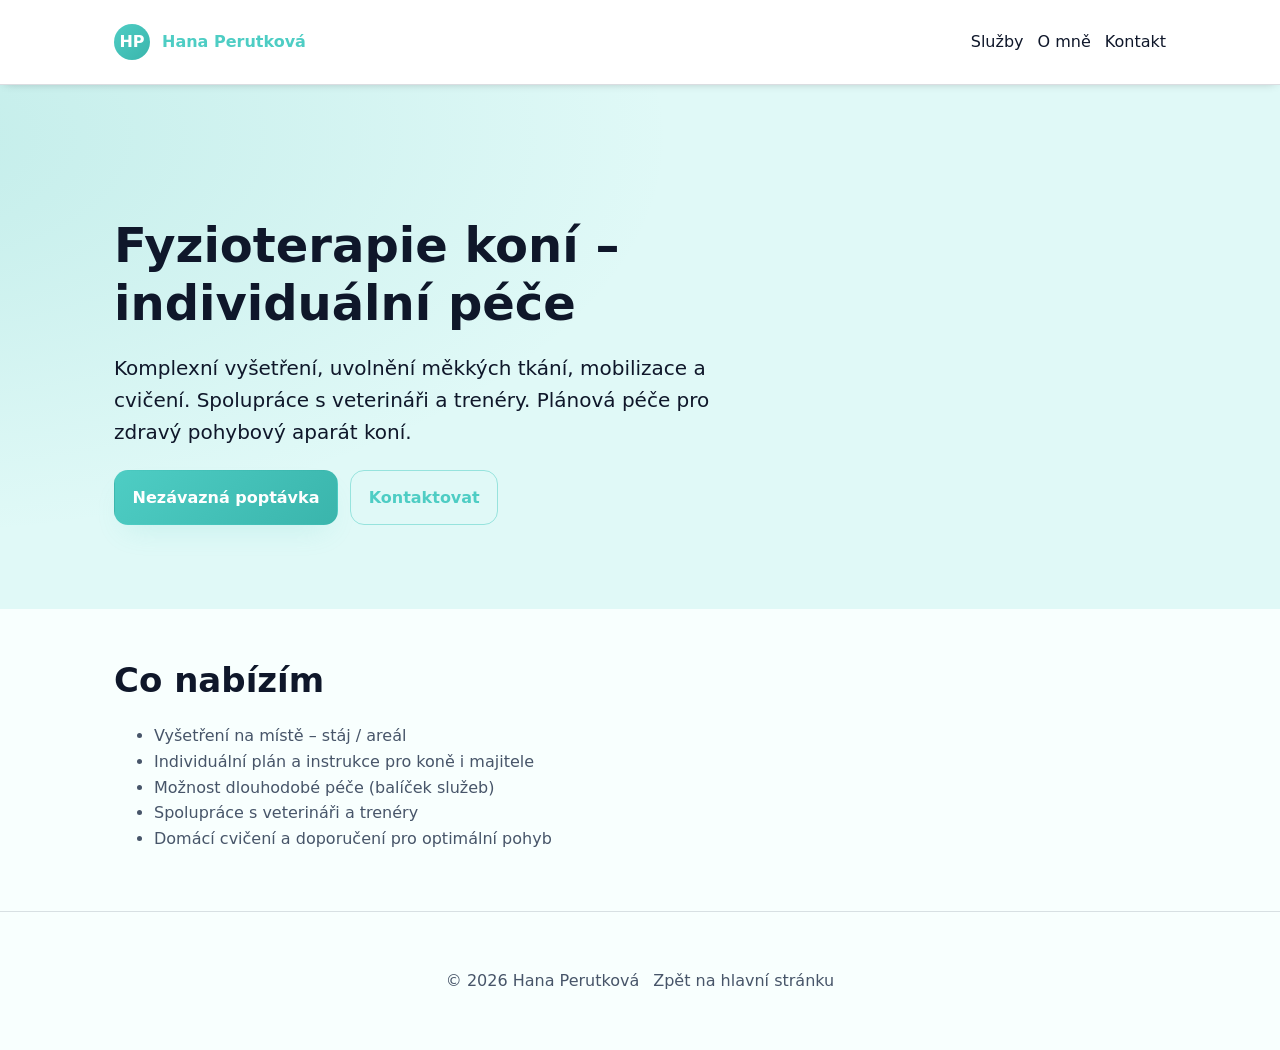
<file: fyzioterapie-koni.html>
<!doctype html>
<html lang="cs">
<head>
  <meta charset="utf-8" />
  <meta name="viewport" content="width=device-width, initial-scale=1" />
  <title>Fyzioterapie koní – Hana Perutková</title>
  <meta name="description" content="Profesionální fyzioterapie koní – individuální přístup, cvičení, mobilizace, spolupráce s veterináři." />
  <meta name="color-scheme" content="light dark" />
  <meta property="og:title" content="Fyzioterapie koní – Hana Perutková" />
  <meta property="og:description" content="Komplexní fyzioterapie koní, uvolnění svalů, mobilizace, domácí cvičební plány. Profesionální péče s respektem ke zvířeti." />
  <meta property="og:type" content="website" />
  <meta property="og:image" content="/og-image.jpg" />
  <meta name="theme-color" content="#0ea5e9" />
  <link rel="icon" href="/favicon.svg" />
  <link rel="stylesheet" href="style.css" />
</head>
<body>
  <header class="nav">
    <div class="container nav-inner">
      <a class="brand" href="index.html">
        <span class="logo" aria-hidden="true">HP</span>
        <span>Hana Perutková</span>
      </a>
      <nav aria-label="Hlavní navigace" class="inline-list">
        <a href="index.html#sluzby">Služby</a>
        <a href="index.html#o-mne">O mně</a>
        <a href="index.html#kontakt">Kontakt</a>
      </nav>
    </div>
  </header>

  <main id="top">
    <section class="hero" aria-label="Úvod">
      <div class="container hero-grid">
        <div>
          <h1>Fyzioterapie koní – individuální péče</h1>
          <p class="lead">Komplexní vyšetření, uvolnění měkkých tkání, mobilizace a cvičení. Spolupráce s veterináři a trenéry. Plánová péče pro zdravý pohybový aparát koní.</p>
          <div class="cta">
            <a class="btn btn-primary" href="#rezervace">Nezávazná poptávka</a>
            <a class="btn btn-outline" href="index.html#kontakt">Kontaktovat</a>
          </div>
        </div>
      </div>
    </section>

    <section class="section">
      <div class="container">
        <h2>Co nabízím</h2>
        <ul class="muted">
          <li>Vyšetření na místě – stáj / areál</li>
          <li>Individuální plán a instrukce pro koně i majitele</li>
          <li>Možnost dlouhodobé péče (balíček služeb)</li>
          <li>Spolupráce s veterináři a trenéry</li>
          <li>Domácí cvičení a doporučení pro optimální pohyb</li>
        </ul>
      </div>
    </section>
<!--
    <section id="rezervace" class="section" aria-label="Rezervace">
      <div class="container">
        <h2>Nezávazná poptávka</h2>
        <p class="muted">Vyplňte formulář a ozvu se vám do 24 hodin s návrhem termínu a programu péče.</p>
        <form id="form" class="card" action="mailto:vas-email@example.com" method="post" enctype="text/plain">
          <label>
            Jméno a příjmení<br />
            <input name="Jméno" required placeholder="Vaše jméno" />
          </label>
          <label>
            Telefon<br />
            <input name="Telefon" type="tel" required placeholder="+420 123 456 789" />
          </label>
          <label>
            E-mail<br />
            <input name="Email" type="email" required placeholder="vase@adresa.cz" />
          </label>
          <label>
            Detaily a požadavky<br />
            <textarea name="Detaily" rows="4" placeholder="Popište stav koně, požadované cvičení, termín…"></textarea>
          </label>
          <div class="cta">
            <button class="btn btn-primary" type="submit">Odeslat poptávku</button>
            <button class="btn btn-outline" type="reset">Vymazat</button>
          </div>
        </form>
      </div>
    </section>-->
  </main>

  <footer class="footer">
    <div class="container">
      <div class="inline-list">
        <span>© <span id="year"></span> Hana Perutková</span>
        <a href="index.html">Zpět na hlavní stránku</a>
      </div>
    </div>
  </footer>

  <script>
    const d = new Date();
    document.getElementById('year').textContent = d.getFullYear();
  </script>
</body>
</html>
</file>
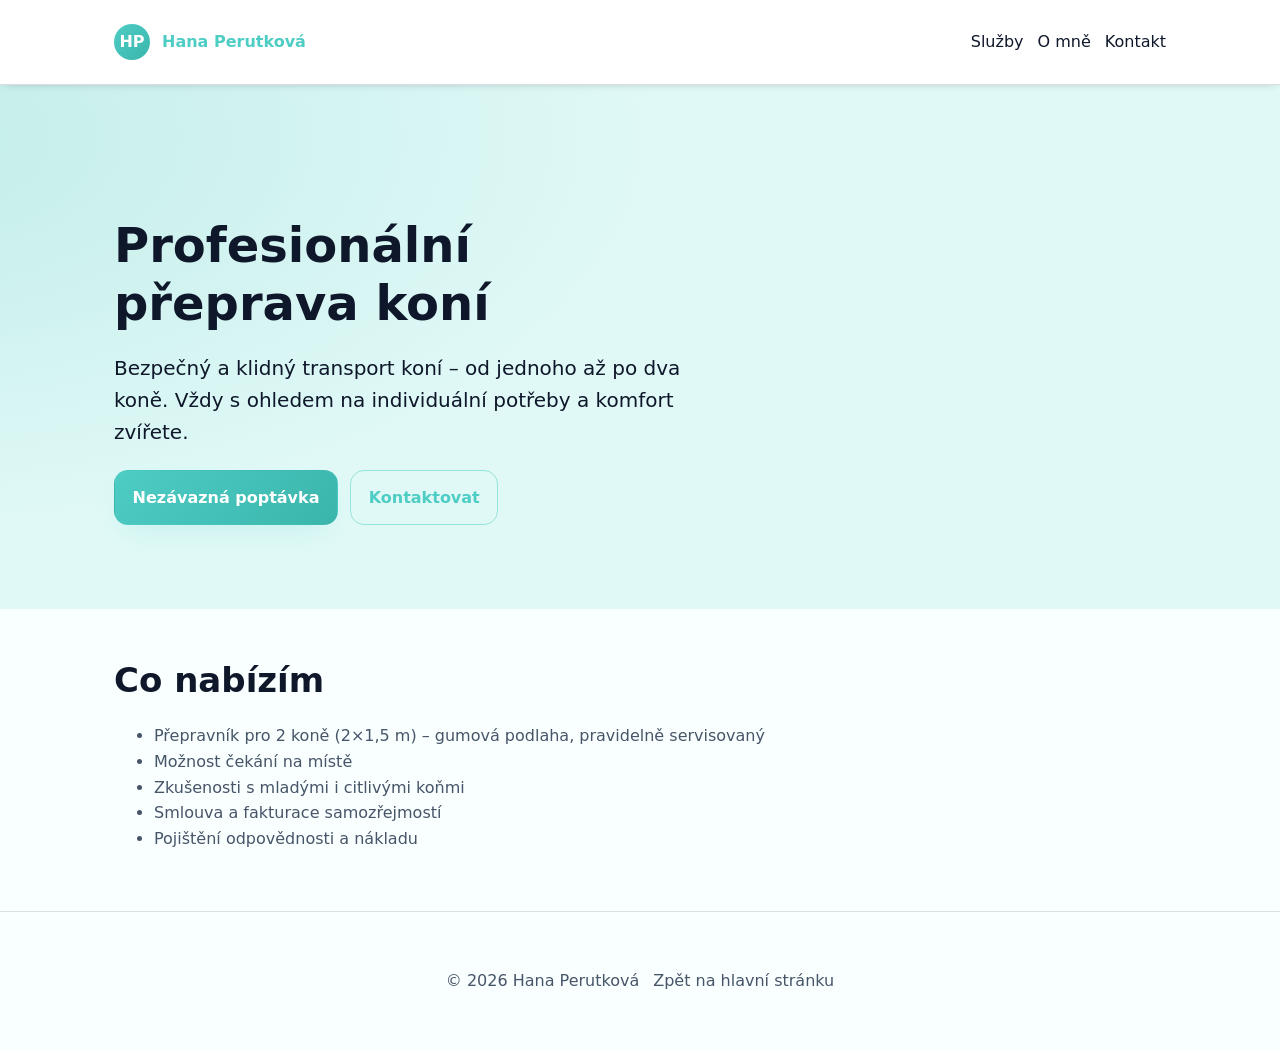
<file: preprava-koni.html>
<!doctype html>
<html lang="cs">
<head>
  <meta charset="utf-8" />
  <meta name="viewport" content="width=device-width, initial-scale=1" />
  <title>Přeprava koní – Hana Perutková</title>
  <meta name="description" content="Profesionální přeprava koní – bezpečně, spolehlivě a s respektem ke zvířatům. Regionálně i po celé ČR." />
  <meta name="color-scheme" content="light dark" />
  <meta property="og:title" content="Přeprava koní – Hana Perutková" />
  <meta property="og:description" content="Bezpečný a klidný převoz koní. Profesionální přístup, pojištění, servisovaný přepravník." />
  <meta property="og:type" content="website" />
  <meta property="og:image" content="/og-image.jpg" />
  <meta name="theme-color" content="#0ea5e9" />
  <link rel="icon" href="/favicon.svg" />
  <link rel="stylesheet" href="style.css" />
</head>
<body>
  <header class="nav">
    <div class="container nav-inner">
      <a class="brand" href="index.html">
        <span class="logo" aria-hidden="true">HP</span>
        <span>Hana Perutková</span>
      </a>
      <nav aria-label="Hlavní navigace" class="inline-list">
        <a href="index.html#sluzby">Služby</a>
        <a href="index.html#o-mne">O mně</a>
        <a href="index.html#kontakt">Kontakt</a>
      </nav>
    </div>
  </header>

  <main id="top">
    <section class="hero" aria-label="Úvod">
      <div class="container hero-grid">
        <div>
          <h1>Profesionální přeprava koní</h1>
          <p class="lead">Bezpečný a klidný transport koní – od jednoho až po dva koně. Vždy s ohledem na individuální potřeby a komfort zvířete.</p>
          <div class="cta">
            <a class="btn btn-primary" href="#rezervace">Nezávazná poptávka</a>
            <a class="btn btn-outline" href="index.html#kontakt">Kontaktovat</a>
          </div>
        </div>
      </div>
    </section>

    <section class="section">
      <div class="container">
        <h2>Co nabízím</h2>
        <ul class="muted">
          <li>Přepravník pro 2 koně (2×1,5 m) – gumová podlaha, pravidelně servisovaný</li>
          <li>Možnost čekání na místě</li>
          <li>Zkušenosti s mladými i citlivými koňmi</li>
          <li>Smlouva a fakturace samozřejmostí</li>
          <li>Pojištění odpovědnosti a nákladu</li>
        </ul>
      </div>
    </section>
<!--
    <section id="rezervace" class="section" aria-label="Rezervace">
      <div class="container">
        <h2>Nezávazná poptávka</h2>
        <p class="muted">Vyplňte formulář a ozvu se vám do 24 hodin s potvrzením termínu a ceny.</p>
        <form id="form" class="card" action="mailto:vas-email@example.com" method="post" enctype="text/plain">
          <label>
            Jméno a příjmení<br />
            <input name="Jméno" required placeholder="Vaše jméno" />
          </label>
          <label>
            Telefon<br />
            <input name="Telefon" type="tel" required placeholder="+420 123 456 789" />
          </label>
          <label>
            E-mail<br />
            <input name="Email" type="email" required placeholder="vase@adresa.cz" />
          </label>
          <label>
            Lokalita a termín<br />
            <textarea name="Detaily" rows="4" placeholder="Odkud – kam, termín, počet koní…"></textarea>
          </label>
          <div class="cta">
            <button class="btn btn-primary" type="submit">Odeslat poptávku</button>
            <button class="btn btn-outline" type="reset">Vymazat</button>
          </div>
        </form>
      </div>
    </section>-->
  </main>

  <footer class="footer">
    <div class="container">
      <div class="inline-list">
        <span>© <span id="year"></span> Hana Perutková</span>
        <a href="index.html">Zpět na hlavní stránku</a>
      </div>
    </div>
  </footer>

  <script>
    const d = new Date();
    document.getElementById('year').textContent = d.getFullYear();
  </script>
</body>
</html>
</file>
<file: style.css>
:root {
  --bg: #0b1f1e;
  /* pozadí hero - tmavě zelenkavá */
  --bg-page: #0f172a;
  /* pozadí stránky */
  --card: #111827;
  /* karty */
  --muted: #94a3b8;
  /* sekundární text */
  --text: #e5e7eb;
  /* primární text */
  --brand: #4ECDC4;
  /* akce/odkazy - mátově zelená */
  --brand-2: #45b8af;
  /* akcent - tmavší mátová */
  --ring: rgba(78, 205, 196, .25);
}

@media (prefers-color-scheme: light) {
  :root {
    --bg: #e0f9f7;
    --bg-page: #f8fffe;
    --card: #ffffff;
    --muted: #475569;
    --text: #0f172a;
    --brand: #4ECDC4;
    --brand-2: #3ab5ac;
    --ring: rgba(78, 205, 196, .2);
  }
}

/* Light theme class override */
:root.light-theme {
  --bg: #e0f9f7;
  --bg-page: #f8fffe;
  --card: #ffffff;
  --muted: #475569;
  --text: #0f172a;
  --brand: #4ECDC4;
  --brand-2: #3ab5ac;
  --ring: rgba(78, 205, 196, .2);
}

/* Dark theme class override */
:root.dark-theme {
  --bg: #0b1f1e;
  --bg-page: #0f172a;
  --card: #111827;
  --muted: #94a3b8;
  --text: #e5e7eb;
  --brand: #4ECDC4;
  --brand-2: #45b8af;
  --ring: rgba(78, 205, 196, .25);
}

*,
*::before,
*::after {
  box-sizing: border-box;
}

body {
  margin: 0;
  font: 16px/1.6 system-ui, -apple-system, Segoe UI, Roboto, "Helvetica Neue", Arial, "Noto Sans", "Apple Color Emoji", "Segoe UI Emoji";
  color: var(--text);
  background: var(--bg-page);
}

a {
  color: var(--brand);
  text-decoration: none;
}

a:hover {
  text-decoration: underline;
}

.container {
  max-width: 1100px;
  margin-inline: auto;
  padding: 24px;
}

.nav {
  position: sticky;
  top: 0;
  backdrop-filter: saturate(1.2) blur(8px);
  background: color-mix(in oklab, var(--bg-page) 80%, transparent);
  border-bottom: 1px solid color-mix(in oklab, var(--muted) 20%, transparent);
  z-index: 10;
}

.nav-inner {
  display: flex;
  align-items: center;
  justify-content: space-between;
  gap: 16px;
}

.brand {
  display: flex;
  align-items: center;
  gap: 12px;
  font-weight: 700;
}

.brand .logo {
  width: 36px;
  height: 36px;
  border-radius: 999px;
  background: linear-gradient(135deg, var(--brand), var(--brand-2));
  display: grid;
  place-items: center;
  color: white;
  font-weight: 900;
}

/* Navigation auto-hide on scroll */
header.nav {
  position: sticky;
  top: 0;
  z-index: 1000;
  background: var(--card);
  box-shadow: 0 2px 10px -5px rgba(0, 0, 0, .3);
  transition: transform 0.3s ease-in-out;
}

header.nav.nav-hidden {
  transform: translateY(-100%);
}

/* Theme toggle button */
#theme-toggle {
  display: flex;
  align-items: center;
  justify-content: center;
  width: 44px;
  height: 44px;
  border-radius: 12px;
  border: 1px solid color-mix(in oklab, var(--muted) 25%, transparent);
  background: var(--card);
  color: var(--text);
  cursor: pointer;
  transition: all 0.3s ease;
  box-shadow: 0 2px 8px -2px rgba(0, 0, 0, 0.1);
}

#theme-toggle:hover {
  transform: translateY(-2px);
  box-shadow: 0 4px 12px -2px rgba(0, 0, 0, 0.2);
  border-color: var(--brand);
  background: color-mix(in oklab, var(--brand) 10%, var(--card));
}

#theme-toggle:active {
  transform: translateY(0);
  box-shadow: 0 2px 6px -2px rgba(0, 0, 0, 0.15);
}

.nav a.btn {
  padding: .6rem 1rem;
  border-radius: 999px;
  background: var(--brand);
  color: white;
  font-weight: 600;
  box-shadow: 0 8px 20px -8px var(--ring);
}

.nav a.btn:hover {
  transform: translateY(-1px);
  box-shadow: 0 10px 22px -8px var(--ring);
}

.hero {
  background:
    radial-gradient(1000px 500px at 80% -100%, color-mix(in oklab, var(--brand) 15%, transparent), transparent),
    radial-gradient(800px 400px at -10% 10%, color-mix(in oklab, var(--brand-2) 18%, transparent), transparent),
    var(--bg);
  padding: 100px 0 60px;
}

/* Hero with background image */
.hero-with-bg {
  background-image: url('public/hana-fotky-web/uvodka.jpg');
  background-size: cover;
  background-position: center 30%;
  min-height: 250px;
  display: flex;
  align-items: center;
  position: relative;
  padding: 80px 0;
}

.hero-overlay {
  position: absolute;
  inset: 0;
  background: linear-gradient(to bottom, rgba(0, 0, 0, 0), rgba(0, 0, 0, 0));
}

.hero-container {
  position: relative;
  z-index: 1;
}

.hero-content {
  max-width: 50%;
  background: rgba(0, 0, 0, 0.37);
  padding: 2rem;
  border-radius: 12px;
  backdrop-filter: blur(0.5px);
}

.hero-title {
  color: white !important;
  text-shadow: 0 2px 10px rgba(0, 0, 0, 0.5);
}

.hero-text {
  color: white !important;
  text-shadow: 0 2px 8px rgba(0, 0, 0, 0.3);
}

.hero-btn-outline {
  border-color: white !important;
  color: var(--brand) !important;
}

/* Mobile responsive hero */
@media (max-width: 768px) {
  .hero-with-bg {
    min-height: 400px;
    padding: 60px 0;
    background-position: center center;
  }

  .hero-content {
    max-width: 100%;
    padding: 1.5rem;
    background: rgba(0, 0, 0, 0.37);
    backdrop-filter: blur(0.5px);
  }

  .hero-title {
    font-size: clamp(24px, 6vw, 32px);
  }

  .hero-text {
    font-size: clamp(14px, 4vw, 16px);
  }

  .cta {
    flex-direction: column;
    gap: 10px;
  }

  .cta .btn {
    width: 100%;
    justify-content: center;
  }
}

.hero-grid {
  display: grid;
  grid-template-columns: 1.2fr .8fr;
  gap: 32px;
  align-items: center;
}

@media (max-width: 900px) {
  .hero-grid {
    grid-template-columns: 1fr;
  }
}

.kicker {
  color: var(--muted);
  font-weight: 600;
  letter-spacing: .08em;
  text-transform: uppercase;
}

h1 {
  font-size: clamp(28px, 4vw, 48px);
  line-height: 1.2;
  margin: 8px 0 16px;
}

.lead {
  font-size: clamp(16px, 2.4vw, 20px);
  color: var(--text);
}

.cta {
  display: flex;
  gap: 12px;
  flex-wrap: wrap;
  margin-top: 22px;
}

.btn {
  display: inline-flex;
  align-items: center;
  gap: 10px;
  padding: .85rem 1.1rem;
  border-radius: 14px;
  font-weight: 700;
  cursor: pointer;
  border: 1px solid transparent;
}

.btn-primary {
  background: linear-gradient(135deg, var(--brand), var(--brand-2));
  color: white;
  box-shadow: 0 14px 30px -12px var(--ring);
}

.btn-outline {
  border-color: color-mix(in oklab, var(--brand) 50%, transparent);
  color: var(--brand);
  background: transparent;
}

.btn:hover {
  transform: translateY(-1px);
}

.hero-card {
  background: linear-gradient(180deg, color-mix(in oklab, var(--card) 80%, transparent), var(--card));
  border: 1px solid color-mix(in oklab, var(--muted) 18%, transparent);
  border-radius: 18px;
  padding: 22px;
  display: grid;
  gap: 12px;
  box-shadow: 0 10px 30px -20px rgba(0, 0, 0, .45);
}

.hero-card .row {
  display: flex;
  align-items: start;
  gap: 12px;
}

.hero-card .row svg {
  flex: 0 0 24px;
}

.section {
  padding: 20px 0;
}

.section h2 {
  font-size: clamp(22px, 3vw, 34px);
  margin: 0 0 14px;
}

.muted {
  color: var(--muted);
}

.grid {
  display: grid;
  grid-template-columns: repeat(3, 1fr);
  gap: 18px;
}

@media (max-width: 900px) {
  .grid {
    grid-template-columns: 1fr;
  }
}

.card {
  background: var(--card);
  border: 1px solid color-mix(in oklab, var(--muted) 20%, transparent);
  border-radius: 18px;
  padding: 18px;
  display: grid;
  gap: 12px;
}

/* Jen pro sekci služby */
#sluzby .card {
  transition: border-color 0.2s ease, background-color 0.2s ease, transform 0.2s ease, box-shadow 0.2s ease;
  border: 2px solid var(--brand);
  /* zelený border v brandové barvě */
  cursor: pointer;
  background-color: var(--card, #fff);
  border-radius: 12px;
}

/* Světlý režim - jemný box shadow pro vizuální oddělení */
:root.light-theme #sluzby .card {
  box-shadow: 0 2px 10px rgba(0, 0, 0, 0.06);
}

/* Tmavý režim - lehce světlejší pozadí pro lepší kontrast */
:root.dark-theme #sluzby .card {
  background-color: #1a2332;
}

#sluzby .card:hover {
  background-color: color-mix(in oklab, var(--brand) 5%, var(--card));
  /* jemný zelený nádech */
  border-color: var(--brand);
  /* zvýraznění borderu */
  transform: translateY(-2px);
  /* jemný lift efekt */
  box-shadow: 0 4px 12px rgba(78, 205, 196, 0.2);
  /* zelený stín */
}

.card h3 {
  margin: 0;
}

/* Padding pro nadpisy v sekci služby (kvůli ikoně vpravo) */
#sluzby .card h3 {
  padding-right: 60px;
}

.chip {
  display: inline-flex;
  align-items: center;
  gap: 8px;
  font-size: .85rem;
  color: var(--muted);
}

.chip svg {
  width: 18px;
  height: 18px;
}

.about {
  display: grid;
  grid-template-columns: 1fr 1fr;
  gap: 24px;
}

@media (max-width: 900px) {
  .about {
    grid-template-columns: 1fr;
  }
}

/* O mně: dvousloupcový grid (text + fotky/carousel) */
.about-grid {
  display: grid;
  grid-template-columns: 1fr 1fr;
  gap: 2rem;
  /* default align-items: stretch — pravý sloupec se natáhne na výšku levého,
     takže sticky carousel uvnitř má prostor kam cestovat */
}

@media (max-width: 900px) {
  .about-grid {
    grid-template-columns: 1fr;
  }
}

/* Pravý sloupec s fotkou a certifikáty */
.about-photos {
  display: block;
  /* Sloupec musí mít plnou výšku levého sloupce, to zajistí grid na rodiči (align-items: stretch).
     Jako block se .about-carousel-item nenatahuje a může cestovat dolů. */
}

.about-carousel-item {
  position: sticky;
  top: 80px; /* pod navbar */
  transition: box-shadow 0.3s ease;
}

.about-carousel-item.is-stuck {
  box-shadow: 0 8px 32px -8px rgba(78, 205, 196, 0.25);
}

@media (max-width: 900px) {
  .about-carousel-item {
    position: static; /* na mobilu sticky nedává smysl */
  }
}

.about .photo {
  border-radius: 18px;
  background: linear-gradient(135deg, color-mix(in oklab, var(--brand) 20%, transparent), transparent);
  aspect-ratio: 4/3;
  display: grid;
  place-items: center;
  font-weight: 800;
  font-size: 2rem;
}

.footer {
  padding: 32px 0;
  border-top: 1px solid color-mix(in oklab, var(--muted) 18%, transparent);
  color: var(--muted);
  text-align: center;
}

.inline-list {
  display: flex;
  gap: 14px;
  flex-wrap: wrap;
  justify-content: center;
}

.inline-list a {
  color: inherit;
}

/* Main navigation */
.main-nav {
  display: flex;
  gap: 24px;
  align-items: center;
  flex-wrap: wrap;
}

.nav-link {
  color: var(--text);
  font-weight: 600;
  padding: 8px 12px;
  border-radius: 8px;
  transition: all 0.3s ease;
  display: flex;
  align-items: center;
  gap: 4px;
}

.nav-link:hover {
  background: color-mix(in oklab, var(--brand) 10%, transparent);
  color: var(--brand);
  text-decoration: none;
}

/* Dropdown container */
.nav-item.dropdown {
  position: relative;
}

.dropdown-arrow {
  transition: transform 0.3s ease;
}

.nav-item.dropdown:hover .dropdown-arrow {
  transform: rotate(180deg);
}

/* Dropdown menu */
.dropdown-menu {
  position: absolute;
  top: calc(100% + 8px);
  left: 0;
  min-width: 260px;
  background: var(--card);
  border: 1px solid color-mix(in oklab, var(--muted) 25%, transparent);
  border-radius: 12px;
  box-shadow: 0 10px 40px -10px rgba(0, 0, 0, 0.3);
  padding: 8px;
  opacity: 0;
  visibility: hidden;
  transform: translateY(-10px);
  transition: all 0.3s ease;
  z-index: 1000;
  backdrop-filter: saturate(1.2) blur(12px);
  background: color-mix(in oklab, var(--card) 95%, transparent);
}

.nav-item.dropdown:hover .dropdown-menu,
.nav-item.dropdown.dropdown-active .dropdown-menu {
  opacity: 1;
  visibility: visible;
  transform: translateY(0);
}

/* Dropdown items */
.dropdown-item {
  display: flex;
  align-items: center;
  gap: 12px;
  padding: 12px 16px;
  border-radius: 8px;
  color: var(--text);
  font-weight: 500;
  transition: all 0.2s ease;
  text-decoration: none;
}

.dropdown-item:hover {
  background: linear-gradient(135deg,
      color-mix(in oklab, var(--brand) 15%, transparent),
      color-mix(in oklab, var(--brand-2) 10%, transparent));
  color: var(--brand);
  transform: translateX(4px);
  text-decoration: none;
}

.dropdown-item svg {
  width: 20px;
  height: 20px;
  flex-shrink: 0;
  color: var(--brand);
}

.dropdown-item span {
  flex: 1;
}

/* Mobile responsive */
@media (max-width: 768px) {
  .main-nav {
    gap: 12px;
  }

  .dropdown-menu {
    position: fixed;
    left: 50%;
    transform: translateX(-50%) translateY(-10px);
    min-width: calc(100vw - 48px);
    max-width: 400px;
  }

  .nav-item.dropdown:hover .dropdown-menu,
  .nav-item.dropdown.dropdown-active .dropdown-menu {
    transform: translateX(-50%) translateY(0);
  }
}

.sr-only {
  position: absolute;
  width: 1px;
  height: 1px;
  padding: 0;
  margin: -1px;
  overflow: hidden;
  clip: rect(0, 0, 0, 0);
  white-space: nowrap;
  border: 0;
}

/* O mně section mobile responsive */
@media (max-width: 768px) {
  #o-mne .container>div[style*="grid-template-columns"] {
    display: flex !important;
    flex-direction: column !important;
    gap: 2rem !important;
  }

  #o-mne .container>div>div[style*="width: 400px"] {
    width: 100% !important;
    max-width: 400px !important;
    margin: 0 auto !important;
  }
}

/* Menší mezera mezi Službami a O mně */
#o-mne {
  padding-top: 0;
}

/* Menší mezera mezi O mně (certifikáty) a Kontakt */
#kontakt {
  padding-top: 0;
}
</file>
